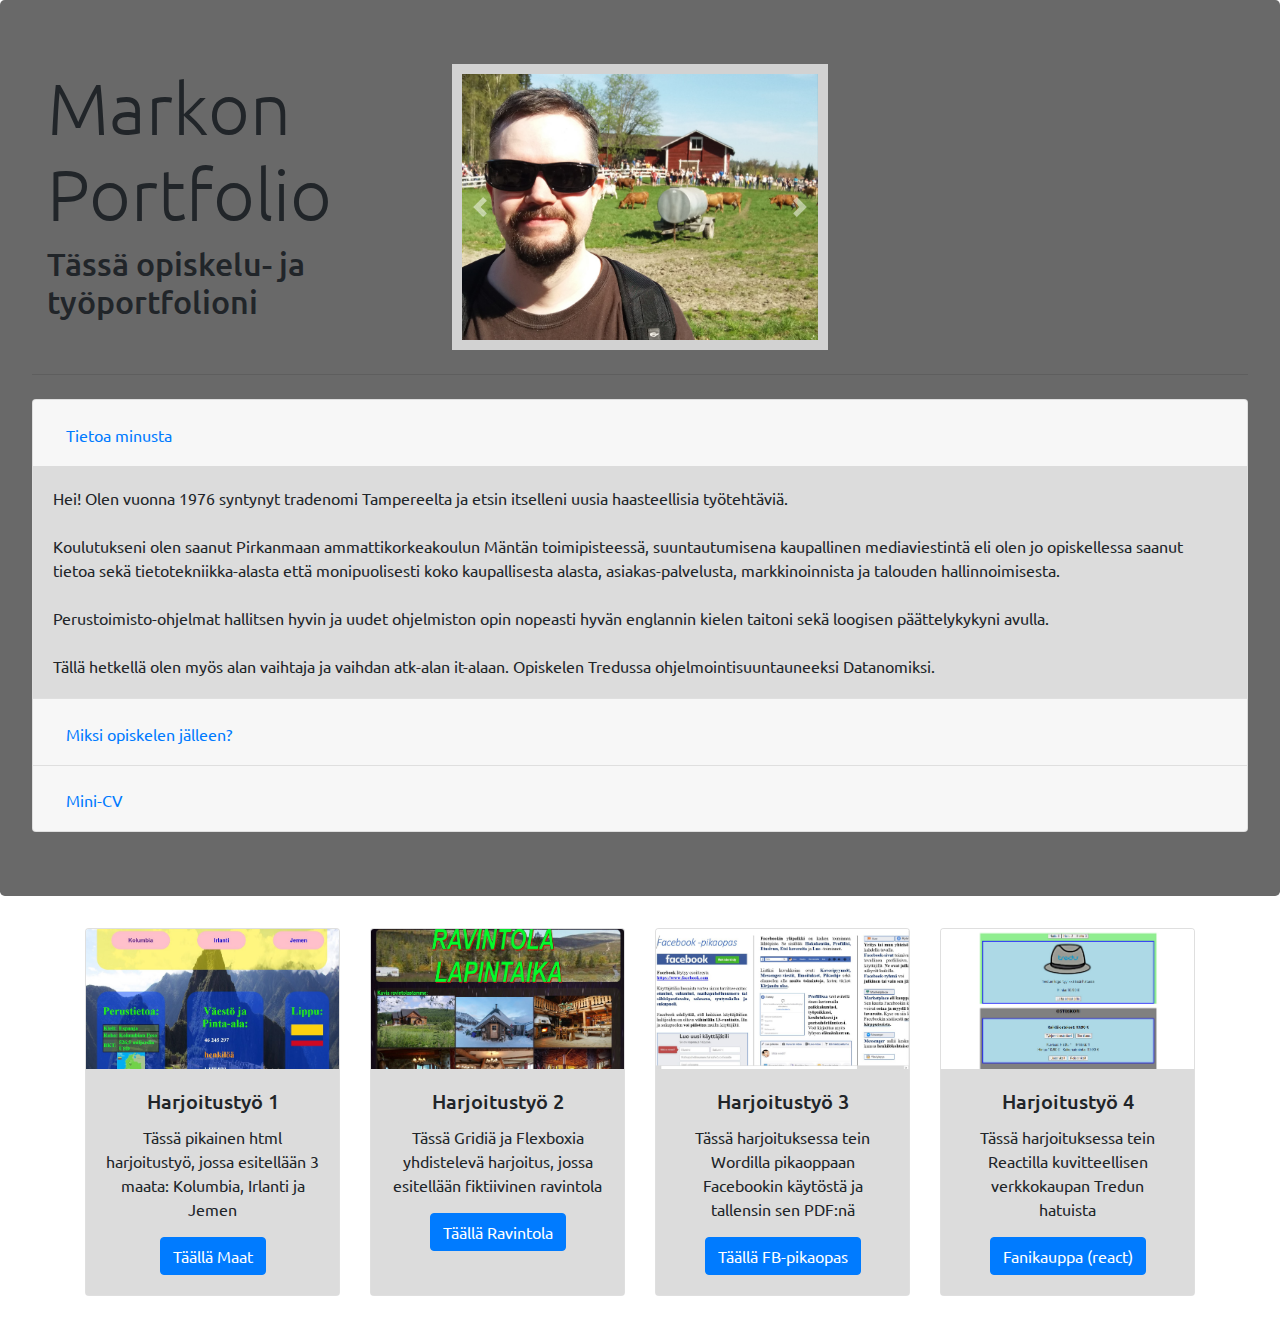
<file: index.html>
<!doctype html>
<html lang="fi">

<head>
  <!-- Required meta tags -->
  <meta charset="utf-8">
  <meta name="viewport" content="width=device-width, initial-scale=1, shrink-to-fit=no">

  <!-- Bootstrap CSS -->
  <link rel="stylesheet" href="https://stackpath.bootstrapcdn.com/bootstrap/4.3.1/css/bootstrap.min.css"
    integrity="sha384-ggOyR0iXCbMQv3Xipma34MD+dH/1fQ784/j6cY/iJTQUOhcWr7x9JvoRxT2MZw1T" crossorigin="anonymous">
  <link rel="stylesheet" href="index.css">
  <title>Markon Portfolio</title>
</head>

<body>
  <div class="jumbotron">
    <div class="row">
      <div class="col-12 col-md-4">
        <h1 class="display-3">Markon Portfolio</h1>
        <h2 class="display-5">Tässä opiskelu- ja työportfolioni</h2>
      </div>

      <div class="col-12 col-md-4">
        <div id="carouselExampleFade1" class="carousel slide carousel-fade" data-ride="carousel">
          <div class="carousel-inner">
            <div class="carousel-item active">
              <img src="img/mahlman.jpg" class="d-block w-100" alt="Marko1">
            </div>
            <div class="carousel-item">
              <img src="img/mjmuseo.jpg" class="d-block w-100" alt="Marko2">
            </div>
            <div class="carousel-item">
              <img src="img/mkaknas.jpg" class="d-block w-100" alt="Marko3">
            </div>
            <div class="carousel-item">
              <img src="img/mlaiva.JPG" class="d-block w-100" alt="Marko4">
            </div>
            <div class="carousel-item">
              <img src="img/mpuutarha.JPG" class="d-block w-100" alt="Marko5">
            </div>
            <div class="carousel-item">
              <img src="img/mtampere1.jpg" class="d-block w-100" alt="Marko6">
            </div>
            <div class="carousel-item">
              <img src="img/mtampere2.jpg" class="d-block w-100" alt="Marko7">
            </div>
          </div>

          <a class="carousel-control-prev" href="#carouselExampleFade1" role="button" data-slide="prev">
            <span class="carousel-control-prev-icon" aria-hidden="true"></span>
            <span class="sr-only">Previous</span>
          </a>
          <a class="carousel-control-next" href="#carouselExampleFade1" role="button" data-slide="next">
            <span class="carousel-control-next-icon" aria-hidden="true"></span>
            <span class="sr-only">Next</span>
          </a>
        </div>
      </div>
    </div>

    <hr class="my-4">
    <div class="accordion" id="accordionExample">
      <div class="card">
        <div class="card-header" id="headingOne">
          <h2 class="mb-0">
            <button class="btn btn-link" type="button" data-toggle="collapse" data-target="#collapseOne"
              aria-expanded="true" aria-controls="collapseOne">
              Tietoa minusta
            </button>
          </h2>
        </div>

        <div id="collapseOne" class="collapse show" aria-labelledby="headingOne" data-parent="#accordionExample">
          <div class="card-body bottom">
            Hei! Olen vuonna 1976 syntynyt tradenomi Tampereelta ja etsin itselleni uusia haasteellisia työtehtäviä.
            <br><br>Koulutukseni olen saanut Pirkanmaan ammattikorkeakoulun Mäntän toimipisteessä, suuntautumisena
            kaupallinen mediaviestintä eli olen jo opiskellessa saanut tietoa sekä tietotekniikka-alasta että
            monipuolisesti koko kaupallisesta alasta, asiakas-palvelusta, markkinoinnista ja talouden hallinnoimisesta.
            <br><br>Perustoimisto-ohjelmat hallitsen hyvin ja uudet ohjelmiston opin nopeasti hyvän englannin kielen
            taitoni sekä loogisen päättelykykyni avulla.
            <br><br>Tällä hetkellä olen myös alan vaihtaja ja vaihdan atk-alan it-alaan. Opiskelen Tredussa
            ohjelmointisuuntauneeksi Datanomiksi.
          </div>
        </div>
      </div>
      <div class="card">
        <div class="card-header" id="headingTwo">
          <h2 class="mb-0">
            <button class="btn btn-link collapsed" type="button" data-toggle="collapse" data-target="#collapseTwo"
              aria-expanded="false" aria-controls="collapseTwo">
              Miksi opiskelen jälleen?
            </button>
          </h2>
        </div>
        <div id="collapseTwo" class="collapse" aria-labelledby="headingTwo" data-parent="#accordionExample">
          <div class="card-body bottom">
            Olen aina ollut "tietokonenörtti" ja koen että tämä koulutus on omiaan minulle.
            Olen uudessa elämäntilanteessa ja ikää on alkanut kertymään, joten nyt viimeistään olisi työuraan päästävä
            kiinni.
            <br><br>Koulutuksessa on vahva työllistävien yritysten tuki taustalla ja Tampere on kehittyvänä kaupunkina
            täynnä mahdollisuuksia.
            <br><br>Kiinnostusta löytyy yleisesti media- ja pelialalle mutta ohjelmointi on hyvä taito työkalupakissa.
            <br><br>Koen sopivaksi tarkkuutta ja luotettavuutta vaativan työn joka tehdään joko ryhmässä tai
            itsenäisesti.
          </div>
        </div>
      </div>
      <div class="card">
        <div class="card-header" id="headingThree">
          <h2 class="mb-0">
            <button class="btn btn-link collapsed" type="button" data-toggle="collapse" data-target="#collapseThree"
              aria-expanded="false" aria-controls="collapseThree">
              Mini-CV
            </button>
          </h2>
        </div>
        <div id="collapseThree" class="collapse" aria-labelledby="headingThree" data-parent="#accordionExample">
          <div class="card-body bottom">
            <ul>
              <li>Pirkamaan Ammattikorkeakoulu, Mäntän toimipiste 01.09.1997 – 27.04.2001 Tradenomi, suuntautuminen
                kaupallinen mediaviestintä</li>
              <li>Orimattilan Lukio 01.08.1992 – 03.06.1995 Ylioppilas </li>
              <li>Grid Solutions Oy Tampere, Videoeditoija 25.01.2019 – 15.02.2019</li>
              <li>Pohjola Vakuutus Oy Tampere, Postitus/Taustatyöt 13.07.2009 – 31.07.2013</li>
              <li>Matkahuolto Tampere, Terminaalityöntekijä/harjoittelija 26.11.2008 – 19.12.2008</li>
              <li>Tampereen kaupunki, Kirjastoapulainen 18.06.2007 – 17.06.2008</li>
            </ul>

          </div>
        </div>
      </div>
    </div>
  </div>


  <div class="container">
    <div class="row text-center">
      <div class="card-deck">
        <div class="card" style="width: 18rem;">
          <img src="img/maatharj.jpg" class="card-img-top" alt="maaharjoitus">
          <div class="card-body bottom">
            <h5 class="card-title">Harjoitustyö 1</h5>
            <p class="card-text">Tässä pikainen html harjoitustyö, jossa esitellään 3 maata: Kolumbia, Irlanti ja Jemen
            </p>
            <a href="maat/kolumbia.html" class="btn btn-primary" target="_blank">Täällä Maat</a>
          </div>
        </div>
        <div class="card" style="width: 18rem;">
          <img src="img/ravinharj.JPG" class="card-img-top" alt="ravintolaharjoitus">
          <div class="card-body bottom">
            <h5 class="card-title">Harjoitustyö 2</h5>
            <p class="card-text">Tässä Gridiä ja Flexboxia yhdistelevä harjoitus, jossa esitellään fiktiivinen ravintola
            </p>
            <a href="ravintola/index.html" class="btn btn-primary" target="_blank">Täällä Ravintola</a>
          </div>
        </div>
        <div class="card" style="width: 18rem;">
          <img src="img/fbpoharj.JPG" class="card-img-top" alt="fbpikaopasharjoitus">
          <div class="card-body bottom">
            <h5 class="card-title">Harjoitustyö 3</h5>
            <p class="card-text">Tässä harjoituksessa tein Wordilla pikaoppaan Facebookin käytöstä ja tallensin sen
              PDF:nä</p>
            <a href="pdf/Facebook_pikaopas.pdf" class="btn btn-primary" target="_blank">Täällä FB-pikaopas</a>
          </div>
        </div>
        <div class="card" style="width: 18rem;">
          <img src="img/reactharj.JPG" class="card-img-top" alt="reactharjoitus">
          <div class="card-body bottom">
            <h5 class="card-title">Harjoitustyö 4</h5>
            <p class="card-text">Tässä harjoituksessa tein Reactilla kuvitteellisen verkkokaupan Tredun hatuista</p>
            <a href="/fanikauppa/index.html" class="btn btn-primary" target="_blank">Fanikauppa (react)</a>
          </div>
        </div>
      </div>
    </div>
  </div>
  <br><br>

  <!-- Optional JavaScript -->
  <!-- jQuery first, then Popper.js, then Bootstrap JS -->
  <script src="https://code.jquery.com/jquery-3.3.1.slim.min.js"
    integrity="sha384-q8i/X+965DzO0rT7abK41JStQIAqVgRVzpbzo5smXKp4YfRvH+8abtTE1Pi6jizo"
    crossorigin="anonymous"></script>
  <script src="https://cdnjs.cloudflare.com/ajax/libs/popper.js/1.14.7/umd/popper.min.js"
    integrity="sha384-UO2eT0CpHqdSJQ6hJty5KVphtPhzWj9WO1clHTMGa3JDZwrnQq4sF86dIHNDz0W1"
    crossorigin="anonymous"></script>
  <script src="https://stackpath.bootstrapcdn.com/bootstrap/4.3.1/js/bootstrap.min.js"
    integrity="sha384-JjSmVgyd0p3pXB1rRibZUAYoIIy6OrQ6VrjIEaFf/nJGzIxFDsf4x0xIM+B07jRM"
    crossorigin="anonymous"></script>
</body>

</html>
</file>
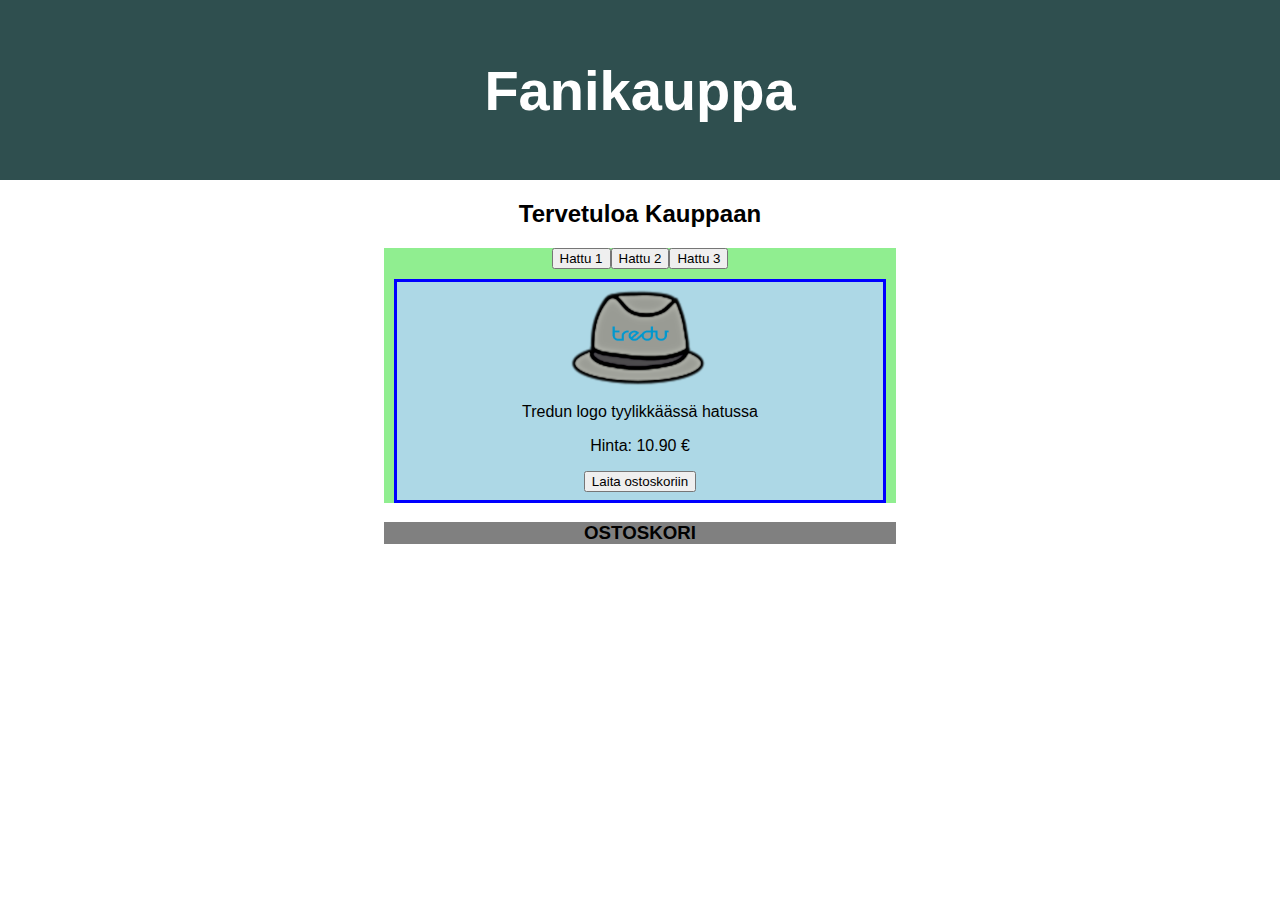
<file: fanikauppa/index.html>
<!doctype html><html lang="en"><head><meta charset="utf-8"/><link rel="icon" href="/fanikauppa/favicon.ico"/><meta name="viewport" content="width=device-width,initial-scale=1"/><meta name="theme-color" content="#000000"/><meta name="description" content="Web site created using create-react-app"/><link rel="apple-touch-icon" href="/fanikauppa/logo192.png"/><link rel="manifest" href="/fanikauppa/manifest.json"/><title>React App</title><link href="/fanikauppa/static/css/main.4eadea69.chunk.css" rel="stylesheet"></head><body><noscript>You need to enable JavaScript to run this app.</noscript><div id="root"></div><script>!function(e){function r(r){for(var n,a,p=r[0],f=r[1],i=r[2],c=0,s=[];c<p.length;c++)a=p[c],Object.prototype.hasOwnProperty.call(o,a)&&o[a]&&s.push(o[a][0]),o[a]=0;for(n in f)Object.prototype.hasOwnProperty.call(f,n)&&(e[n]=f[n]);for(l&&l(r);s.length;)s.shift()();return u.push.apply(u,i||[]),t()}function t(){for(var e,r=0;r<u.length;r++){for(var t=u[r],n=!0,p=1;p<t.length;p++){var f=t[p];0!==o[f]&&(n=!1)}n&&(u.splice(r--,1),e=a(a.s=t[0]))}return e}var n={},o={1:0},u=[];function a(r){if(n[r])return n[r].exports;var t=n[r]={i:r,l:!1,exports:{}};return e[r].call(t.exports,t,t.exports,a),t.l=!0,t.exports}a.m=e,a.c=n,a.d=function(e,r,t){a.o(e,r)||Object.defineProperty(e,r,{enumerable:!0,get:t})},a.r=function(e){"undefined"!=typeof Symbol&&Symbol.toStringTag&&Object.defineProperty(e,Symbol.toStringTag,{value:"Module"}),Object.defineProperty(e,"__esModule",{value:!0})},a.t=function(e,r){if(1&r&&(e=a(e)),8&r)return e;if(4&r&&"object"==typeof e&&e&&e.__esModule)return e;var t=Object.create(null);if(a.r(t),Object.defineProperty(t,"default",{enumerable:!0,value:e}),2&r&&"string"!=typeof e)for(var n in e)a.d(t,n,function(r){return e[r]}.bind(null,n));return t},a.n=function(e){var r=e&&e.__esModule?function(){return e.default}:function(){return e};return a.d(r,"a",r),r},a.o=function(e,r){return Object.prototype.hasOwnProperty.call(e,r)},a.p="/fanikauppa/";var p=this.webpackJsonpfanikauppa=this.webpackJsonpfanikauppa||[],f=p.push.bind(p);p.push=r,p=p.slice();for(var i=0;i<p.length;i++)r(p[i]);var l=f;t()}([])</script><script src="/fanikauppa/static/js/2.fd2d9eab.chunk.js"></script><script src="/fanikauppa/static/js/main.44001158.chunk.js"></script></body></html>
</file>
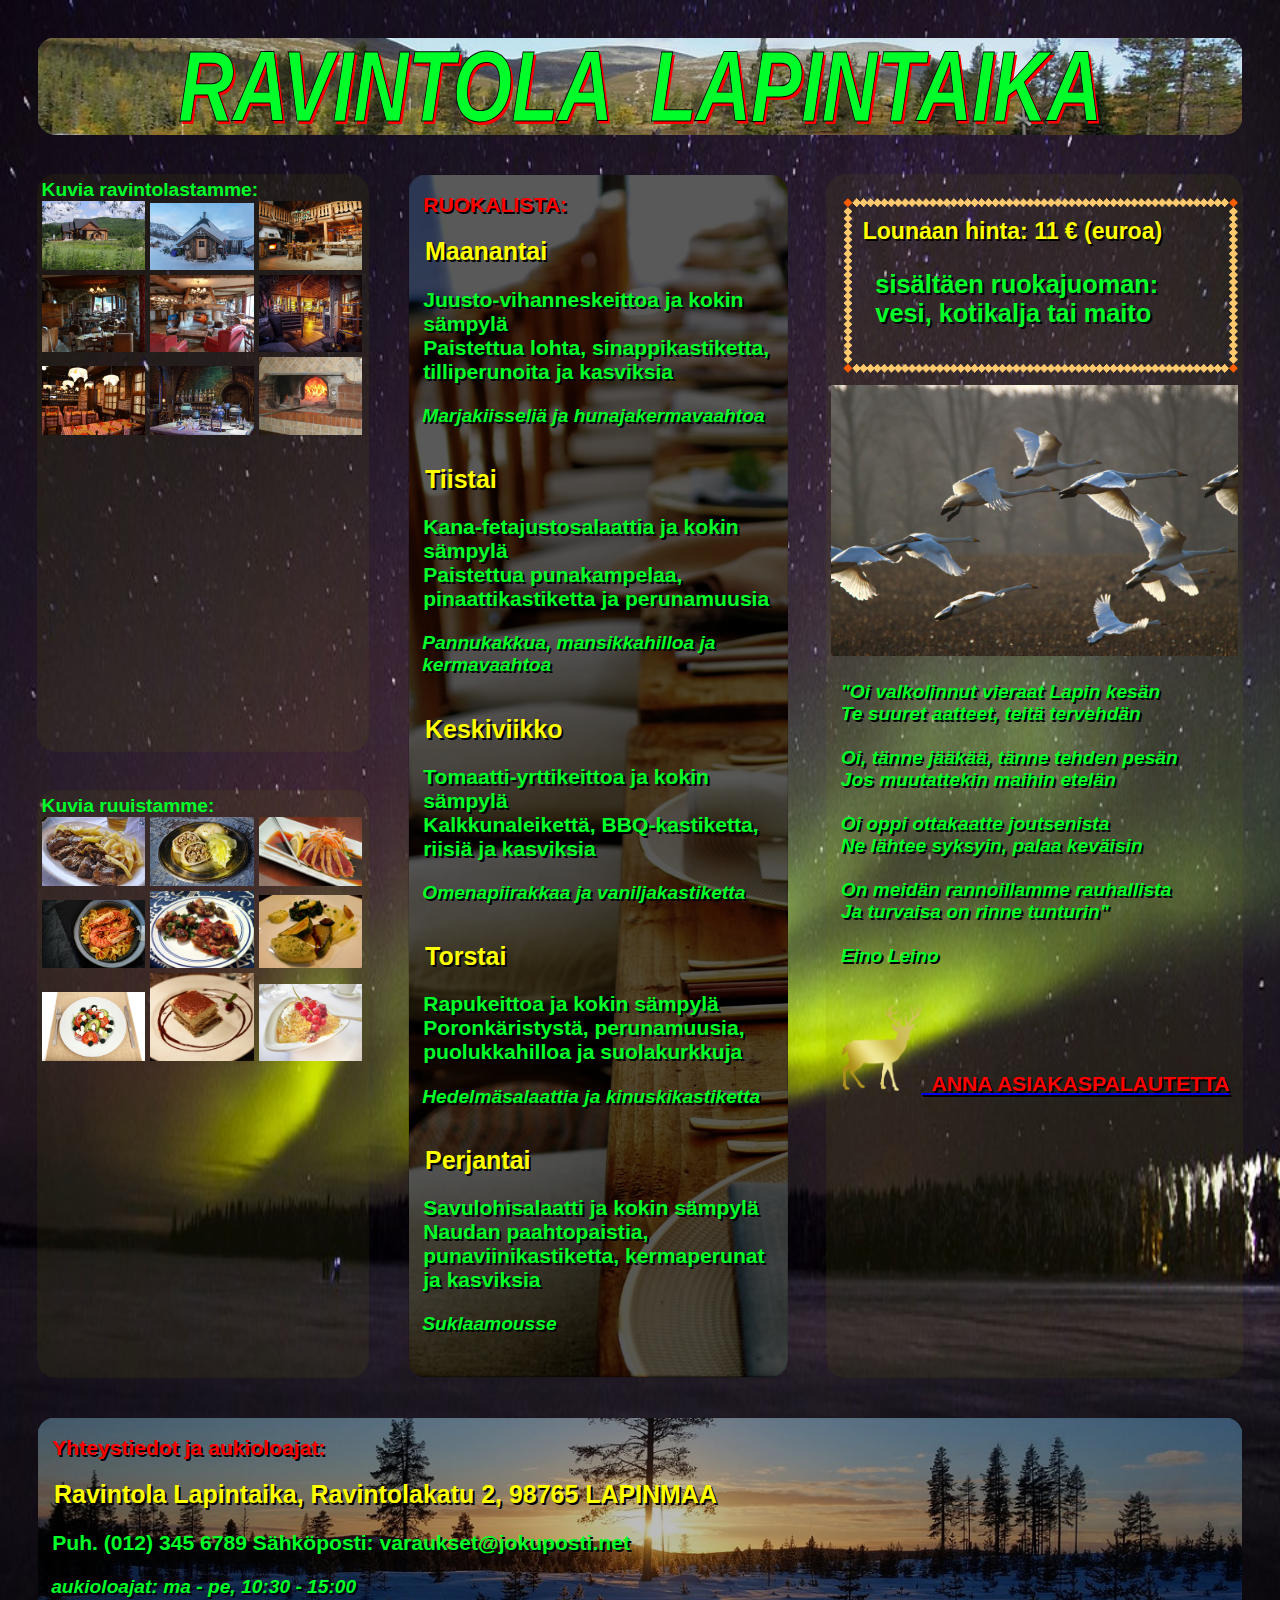
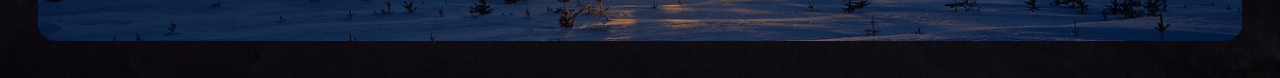
<file: ravintola/index.html>
<!DOCTYPE html>
<html>
<head>
    <title>Ravintola LAPINTAIKA</title>
    <meta charset="UTF-8">
    <link rel="stylesheet" href="ravintola.css">
    <!--alla @median alustus-->
    <meta name="viewport" content="width=device-width, initial-scale=1, maximum-scale=1">
</head>
<body>
    <header id="header">
        <div class="wordart italic-outline"><span class="text">RAVINTOLA&ensp;LAPINTAIKA</span></div>
    </header>
    <nav>
        Kuvia ravintolastamme:<br>
        <a href="img/ravintola09.jpg"><img src="img/ravintola09.jpg" alt="Ravintolan kuva 9" width="32%"/></a>
        <a href="img/ravintola08.jpg"><img src="img/ravintola08.jpg" alt="Ravintolan kuva 8" width="32%"/></a>
        <a href="img/ravintola04.jpg!d"><img src="img/ravintola04.jpg!d" alt="Ravintolan kuva 4" width="32%"/></a>
        <a href="img/ravintola01.jpg!d"><img src="img/ravintola01.jpg!d" alt="Ravintolan kuva 1" width="32%"/></a>
        <a href="img/ravintola02.jpg!d"><img src="img/ravintola02.jpg!d" alt="Ravintolan kuva 2" width="32%"/></a>
        <a href="img/ravintola03.jpg!d"><img src="img/ravintola03.jpg!d" alt="Ravintolan kuva 3" width="32%"/></a>
        <a href="img/ravintola05.jpg"><img src="img/ravintola05.jpg" alt="Ravintolan kuva 5" width="32%"/></a>
        <a href="img/ravintola06.jpg"><img src="img/ravintola06.jpg" alt="Ravintolan kuva 6" width="32%"/></a>
        <a href="img/ravintola07.jpg"><img src="img/ravintola07.jpg" alt="Ravintolan kuva 7" width="32%"/></a>
    </nav>
    <section>
        Kuvia ruuistamme:<br>
        <a href="img/ruoka01.jpg"><img src="img/ruoka01.jpg" alt="Ruuan kuva 1" width="32%"/></a>
        <a href="img/ruoka02.jpg"><img src="img/ruoka02.jpg" alt="Ruuan kuva 2" width="32%"/></a>
        <a href="img/ruoka03.jpg"><img src="img/ruoka03.jpg" alt="Ruuan kuva 3" width="32%"/></a>
        <a href="img/ruoka04.jpg"><img src="img/ruoka04.jpg" alt="Ruuan kuva 4" width="32%"/></a>
        <a href="img/ruoka05.jpg"><img src="img/ruoka05.jpg" alt="Ruuan kuva 5" width="32%"/></a>
        <a href="img/ruoka06.jpg"><img src="img/ruoka06.jpg" alt="Ruuan kuva 6" width="32%"/></a>
        <a href="img/ruoka07.jpg"><img src="img/ruoka07.jpg" alt="Ruuan kuva 7" width="32%"/></a>
        <a href="img/ruoka08.jpg"><img src="img/ruoka08.jpg" alt="Ruuan kuva 8" width="32%"/></a>
        <a href="img/ruoka09.jpg"><img src="img/ruoka09.jpg" alt="Ruuan kuva 9" width="32%"/></a>
</section>
<article>
    <h1 class="item1">RUOKALISTA:</h1>
        <h2 class="item2">Maanantai</h2>
        <p class="item3">Juusto-vihanneskeittoa ja kokin sämpylä <br>Paistettua lohta, sinappikastiketta, tilliperunoita ja kasviksia</p>
        <p class="item4">Marjakiisseliä ja hunajakermavaahtoa</p>
        <h2 class="item2">Tiistai</h2>
        <p class="item3">Kana-fetajustosalaattia ja kokin sämpylä <br>Paistettua punakampelaa, pinaattikastiketta ja perunamuusia</p>
        <p class="item4">Pannukakkua, mansikkahilloa ja kermavaahtoa</p>
        <h2 class="item2">Keskiviikko</h2>
        <p class="item3">Tomaatti-yrttikeittoa ja kokin sämpylä <br>Kalkkunaleikettä, BBQ-kastiketta, riisiä ja kasviksia</p>
        <p class="item4">Omenapiirakkaa ja vaniljakastiketta</p>
        <h2 class="item2">Torstai</h2>
        <p class="item3">Rapukeittoa ja kokin sämpylä <br>Poronkäristystä, perunamuusia, puolukkahilloa ja suolakurkkuja</p>
        <p class="item4">Hedelmäsalaattia ja kinuskikastiketta</p>
        <h2 class="item2">Perjantai</h2>
        <p class="item3">Savulohisalaatti ja kokin sämpylä <br>Naudan paahtopaistia, punaviinikastiketta, kermaperunat ja kasviksia</p>
        <p class="item4">Suklaamousse</p>                   
</article>
    <aside>
            <h2 class="item5">Lounaan hinta: 11 € (euroa) <p class="item3">sisältäen ruokajuoman: vesi, kotikalja tai maito</p></h2>        
            <a href="img/joutsenet.jpg!d"><img src="img/joutsenet.jpg!d" alt="Joutsenet" width="100%"/></a>
            <p class="item4">"Oi valkolinnut vieraat Lapin kesän<br>Te suuret aatteet, teitä tervehdän
            <br><br>Oi, tänne jääkää, tänne tehden pesän<br>Jos muutattekin maihin etelän
            <br><br>Oi oppi ottakaatte joutsenista<br>Ne lähtee syksyin, palaa keväisin
            <br><br>On meidän rannoillamme rauhallista<br>Ja turvaisa on rinne tunturin"
            <br><br>Eino Leino       
            </p>
            <a href="palaute.html"><h1 class="item1"><img src="img/mail.png" alt="GoldPoro" width="20%"/>&ensp;ANNA ASIAKASPALAUTETTA</h1></a>
    </aside>
    <footer>
            <h1 class="item1">Yhteystiedot ja aukioloajat:</h1>
            <h2 class="item2">Ravintola Lapintaika, Ravintolakatu 2, 98765 LAPINMAA</h2> 
            <p class="item3">Puh. (012) 345 6789 Sähköposti: varaukset@jokuposti.net</p>
            <p class="item4">aukioloajat: ma - pe, 10:30 - 15:00</p>
    </footer>
    </body>
    </html>
</file>
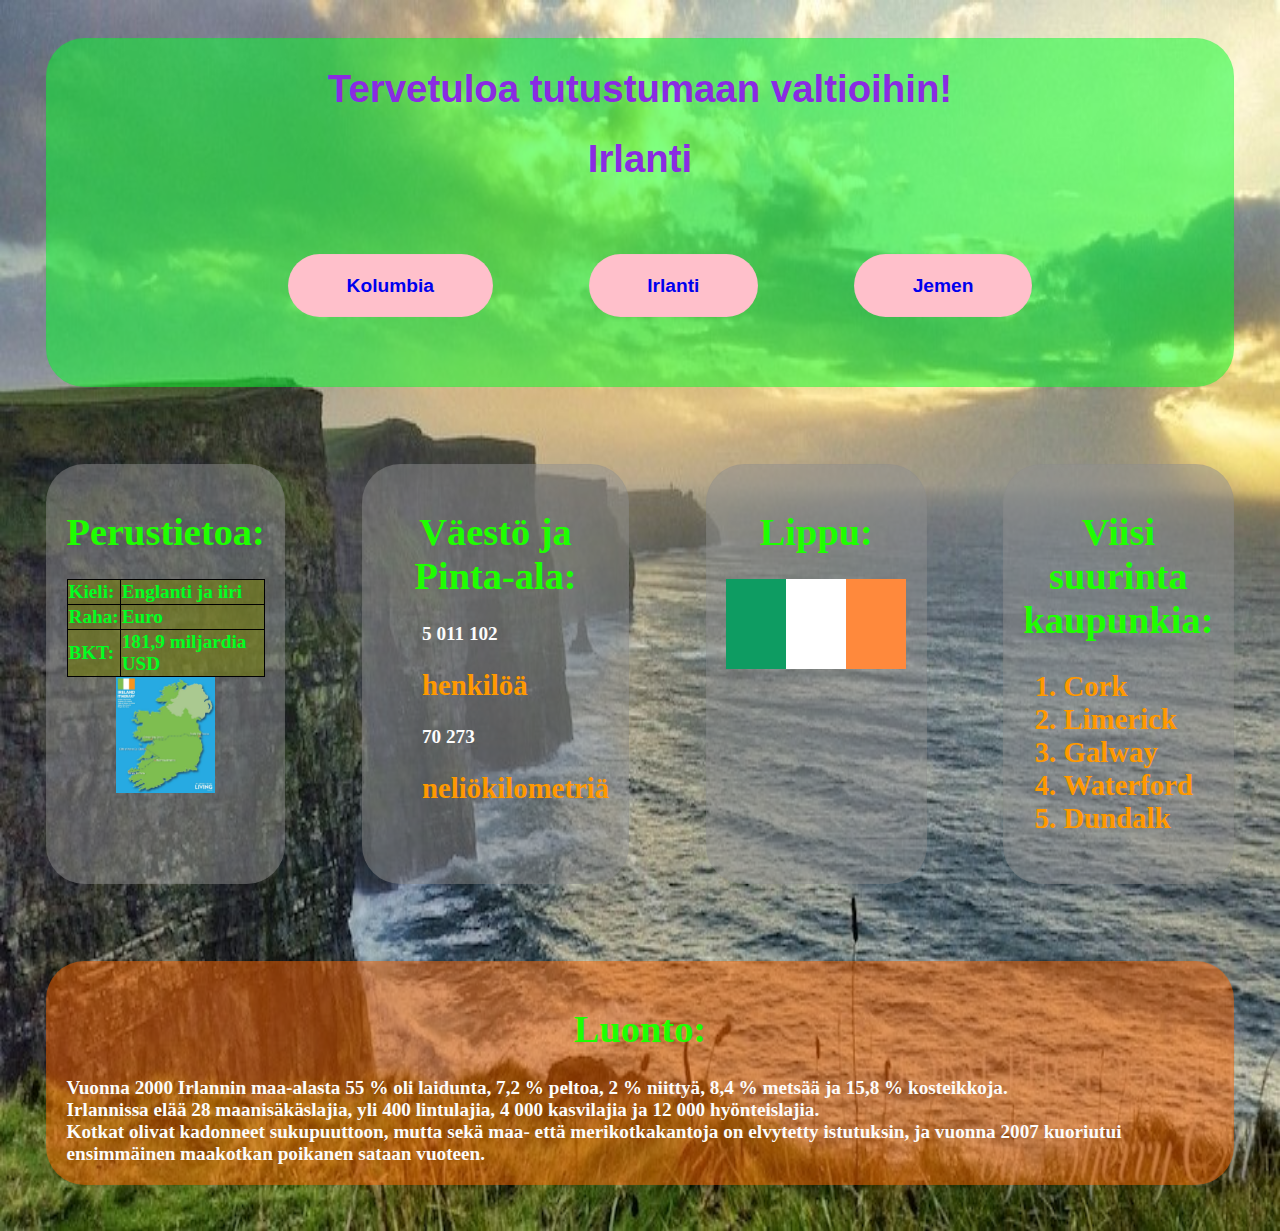
<file: maat/irlanti.html>
<!DOCTYPE html>
<html lang="fi">
    <head>
        <meta charset="UTF-8">
        <title>Valtiot</title>
        <link rel="stylesheet" href="irlanti.css">
    </head>
    <body>

        <div id="header">
        <h1 class="header">Tervetuloa tutustumaan valtioihin!</h1>
        <h1 class="header">Irlanti</h1>
            <ul class="navbar">
                <li ><a class="navbutton" href="kolumbia.html">Kolumbia</a></li>
                <li ><a class="navbutton" href="irlanti.html">Irlanti</a></li>
                <li ><a class="navbutton" href="jemen.html">Jemen</a></li>
            </ul>
        </div>
        <div id="main">
                <div id="info">
                <h1>Perustietoa:</h1>
                <table>
                    <tr>
                        <td>Kieli:</td>
                        <td>Englanti ja iiri</td>
                    </tr>
                    <tr>
                        <td>Raha:</td>
                        <td>Euro</td>
                        </tr>
                    <tr>
                        <td>BKT:</td>
                        <td>181,9 miljardia USD</td>
                    </tr>
                </table>
                <a href="https://cdn.internationalliving.com/wp-content/uploads/2019/07/Ireland-Itinerary-map.jpg"><img src="img/ireland-kartta.jpg" alt="Irlannin kartta" class="center"/></a>
                </div>
        <div id="populationarea">
                <h1>Väestö ja Pinta-ala:</h1>     
                <ul class="poparea">
                        <li>5 011 102</li>
                        <h2>henkilöä</h2>
                        <li>70 273</li>
                        <h2>neliökilometriä</h2>
                 </ul>
        </div>
        <div id="flag">
        <h1>Lippu:</h1>
            <img src="img/1920px-Flag_of_Ireland.svg.png" alt="Irlannin lippu" width="100%"/>
        </div>
        <div id="cities">
                <h1>Viisi suurinta kaupunkia:</h1>
                <h2>
                <ol>
                    <li>Cork</li>
                    <li>Limerick</li>
                    <li>Galway</li>
                    <li>Waterford</li>
                    <li>Dundalk</li>
                </ol>
                </h2>        
        </div>
    </div>
    <div id="main">
        <div id="nature">
        <h1>Luonto:</h1>
        Vuonna 2000 Irlannin maa-alasta 55 % oli laidunta, 7,2 % peltoa, 2 % niittyä, 8,4 % metsää ja 15,8 % kosteikkoja. 
        <br>Irlannissa elää 28 maanisäkäslajia, yli 400 lintulajia, 4 000 kasvilajia ja 12 000 hyönteislajia. 
        <br>Kotkat olivat kadonneet sukupuuttoon, mutta sekä maa- että merikotkakantoja on elvytetty istutuksin, ja vuonna 2007 kuoriutui ensimmäinen maakotkan poikanen sataan vuoteen.
        </div>        
    </div>           
    </body>
</html>
</file>
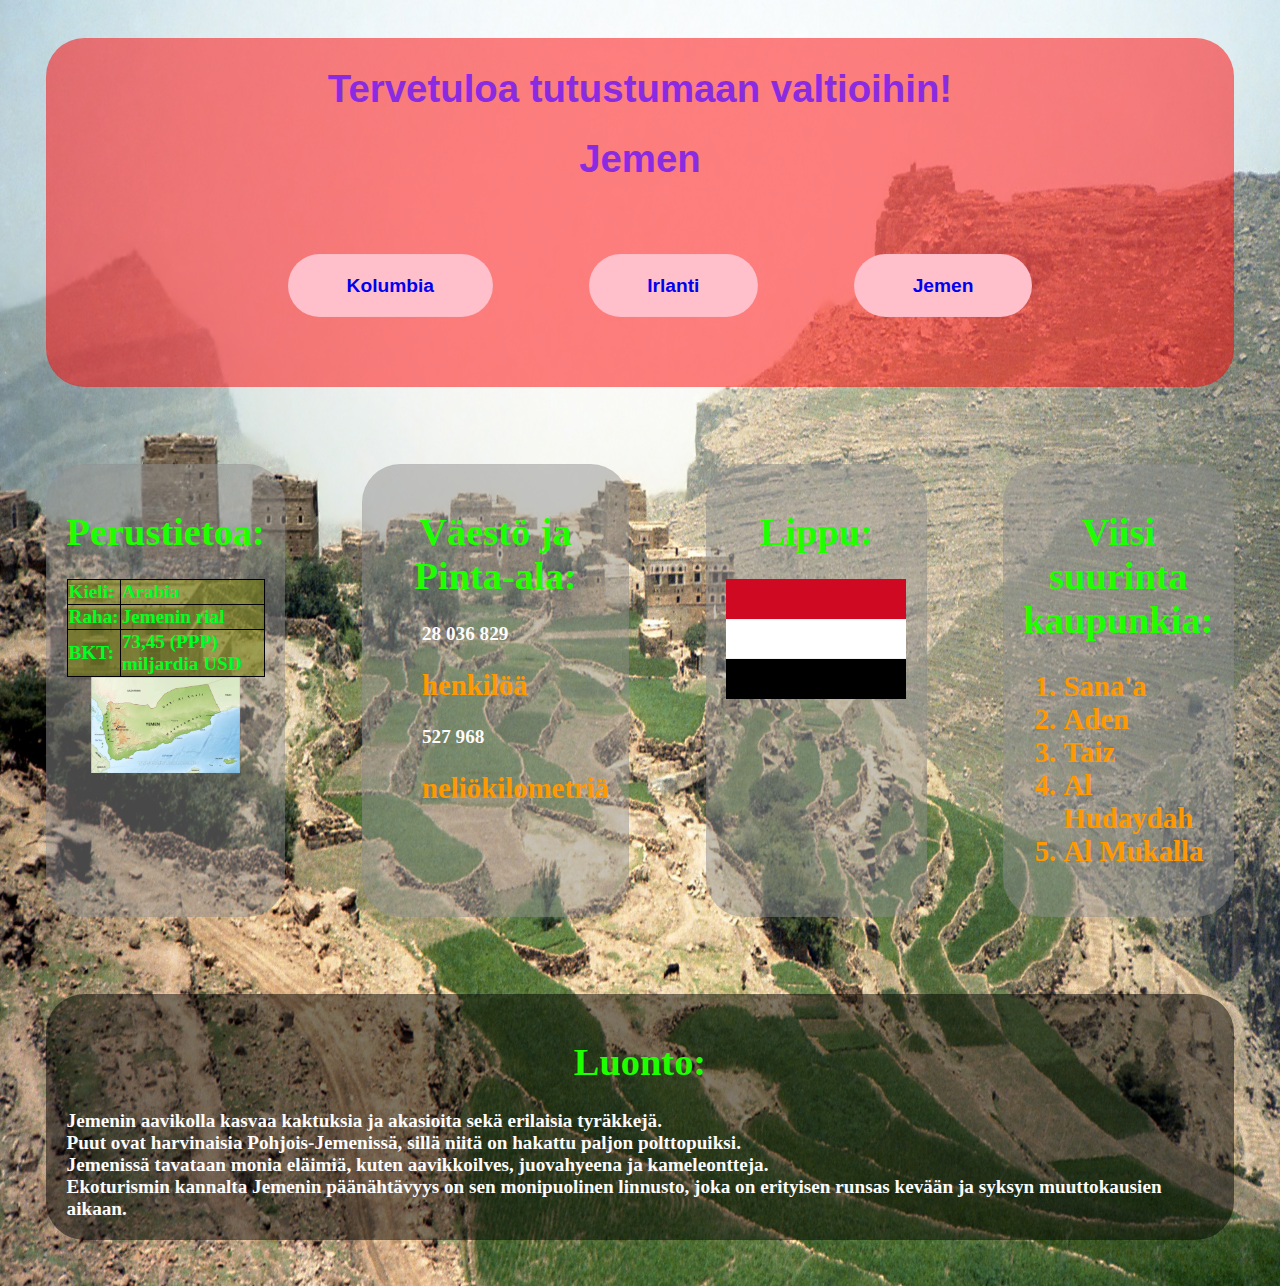
<file: maat/jemen.html>
<!DOCTYPE html>
<html lang="fi">
    <head>
        <meta charset="UTF-8">
        <title>Valtiot</title>
        <link rel="stylesheet" href="jemen.css">
    </head>
    <body>

        <div id="header">
        <h1 class="header">Tervetuloa tutustumaan valtioihin!</h1>
        <h1 class="header">Jemen</h1>
            <ul class="navbar">
                <li ><a class="navbutton" href="kolumbia.html">Kolumbia</a></li>
                <li ><a class="navbutton" href="irlanti.html">Irlanti</a></li>
                <li ><a class="navbutton" href="jemen.html">Jemen</a></li>
            </ul>
        </div>
        <div id="main">
                <div id="info">
                <h1>Perustietoa:</h1>
                <table>
                    <tr>
                        <td>Kieli:</td>
                        <td>Arabia</td>
                    </tr>
                    <tr>
                        <td>Raha:</td>
                        <td>Jemenin rial</td>
                        </tr>
                    <tr>
                        <td>BKT:</td>
                        <td>73,45 (PPP) miljardia USD</td>
                    </tr>
                </table>
                <a href="https://www.freeworldmaps.net/asia/yemen/yemen-map-physical.jpg"><img src="img/yemen-kartta.jpg" alt="Jemenin kartta" class="center"/></a>
                </div>
        <div id="populationarea">
                <h1>Väestö ja Pinta-ala:</h1>     
                <ul class="poparea">
                        <li>28 036 829</li>
                        <h2>henkilöä</h2>
                        <li>527 968</li>
                        <h2>neliökilometriä</h2>
                 </ul>
        </div>
        <div id="flag">
        <h1>Lippu:</h1>
            <img src="img/1280px-Flag_of_Yemen.svg.png" alt="Jemenin lippu" width="100%"/>
        </div>
        <div id="cities">
                <h1>Viisi suurinta kaupunkia:</h1>
                <h2>
                <ol>
                    <li>Sana'a</li>
                    <li>Aden</li>
                    <li>Taiz</li>
                    <li>Al Hudaydah</li>
                    <li>Al Mukalla</li>
                </ol>
                </h2>        
        </div>
    </div>
    <div id="main">
        <div id="nature">
        <h1>Luonto:</h1>
        Jemenin aavikolla kasvaa kaktuksia ja akasioita sekä erilaisia tyräkkejä. 
        <br>Puut ovat harvinaisia Pohjois-Jemenissä, sillä niitä on hakattu paljon polttopuiksi. 
        <br>Jemenissä tavataan monia eläimiä, kuten aavikkoilves, juovahyeena ja kameleontteja. 
        <br>Ekoturismin kannalta Jemenin päänähtävyys on sen monipuolinen linnusto, joka on erityisen runsas kevään ja syksyn muuttokausien aikaan.
        </div>
    </div>        
    </body>
</html>
</file>
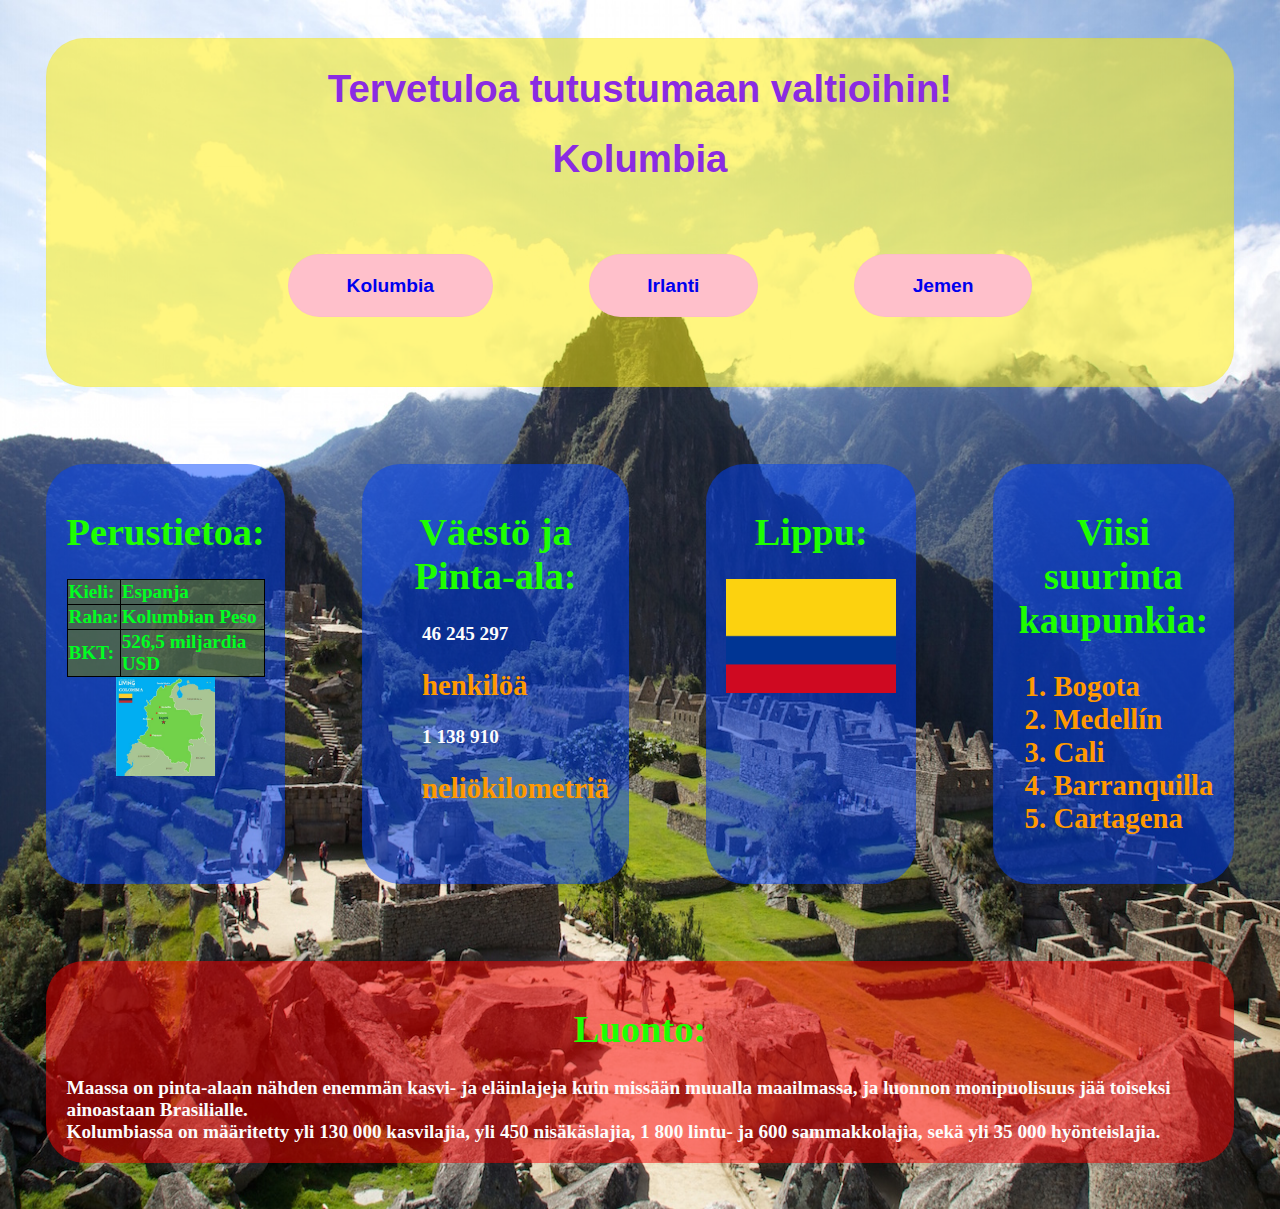
<file: maat/kolumbia.html>
<!DOCTYPE html>
<html lang="fi">
    <head>
        <meta charset="UTF-8">
        <title>Valtiot</title>
        <link rel="stylesheet" href="kolumbia.css">
    </head>
    <body>

        <div id="header">
        <h1 class="header">Tervetuloa tutustumaan valtioihin!</h1>
        <h1 class="header">Kolumbia</h1>
            <ul class="navbar">
                <li ><a class="navbutton" href="kolumbia.html">Kolumbia</a></li>
                <li ><a class="navbutton" href="irlanti.html">Irlanti</a></li>
                <li ><a class="navbutton" href="jemen.html">Jemen</a></li>
            </ul>
        </div>
        <div id="main">
                <div id="info">
                <h1>Perustietoa:</h1>
                <table>
                    <tr>
                        <td>Kieli:</td>
                        <td>Espanja</td>
                    </tr>
                    <tr>
                        <td>Raha:</td>
                        <td>Kolumbian Peso</td>
                        </tr>
                    <tr>
                        <td>BKT:</td>
                        <td>526,5 miljardia USD</td>
                    </tr>
                </table>
                <a href="https://cdn.internationalliving.com/wp-content/uploads/2018/08/Map-of-Colombia.jpg"><img src="img/colombia-kartta.jpg" alt="Kolumbian kartta" class="center"/></a>
                </div>
        <div id="populationarea">
                <h1>Väestö ja Pinta-ala:</h1>     
                <ul class="poparea">
                        <li>46 245 297</li>
                        <h2>henkilöä</h2>
                        <li>1 138 910</li>
                        <h2>neliökilometriä</h2>
                 </ul>
        </div>
        <div id="flag">
        <h1>Lippu:</h1>
            <img src="img/250px-Flag_of_Colombia.svg.png" alt="Kolumbian lippu" width="100%"/>
        </div>
        <div id="cities">
                <h1>Viisi suurinta kaupunkia:</h1>
                <h2>
                <ol>
                    <li>Bogota</li>
                    <li>Medellín</li>
                    <li>Cali</li>
                    <li>Barranquilla</li>
                    <li>Cartagena</li>
                </ol>
                </h2>        
        </div>
    </div>
    <div id="main">
        <div id="nature">
        <h1>Luonto:</h1>
                Maassa on pinta-alaan nähden enemmän kasvi- ja eläinlajeja kuin missään muualla maailmassa, ja luonnon monipuolisuus jää toiseksi ainoastaan Brasilialle. 
                <br>Kolumbiassa on määritetty yli 130 000 kasvilajia, yli 450 nisäkäslajia, 1 800 lintu- ja 600 sammakkolajia, sekä yli 35 000 hyönteislajia.
        </div>
    </div>       
    </body>
</html>
</file>
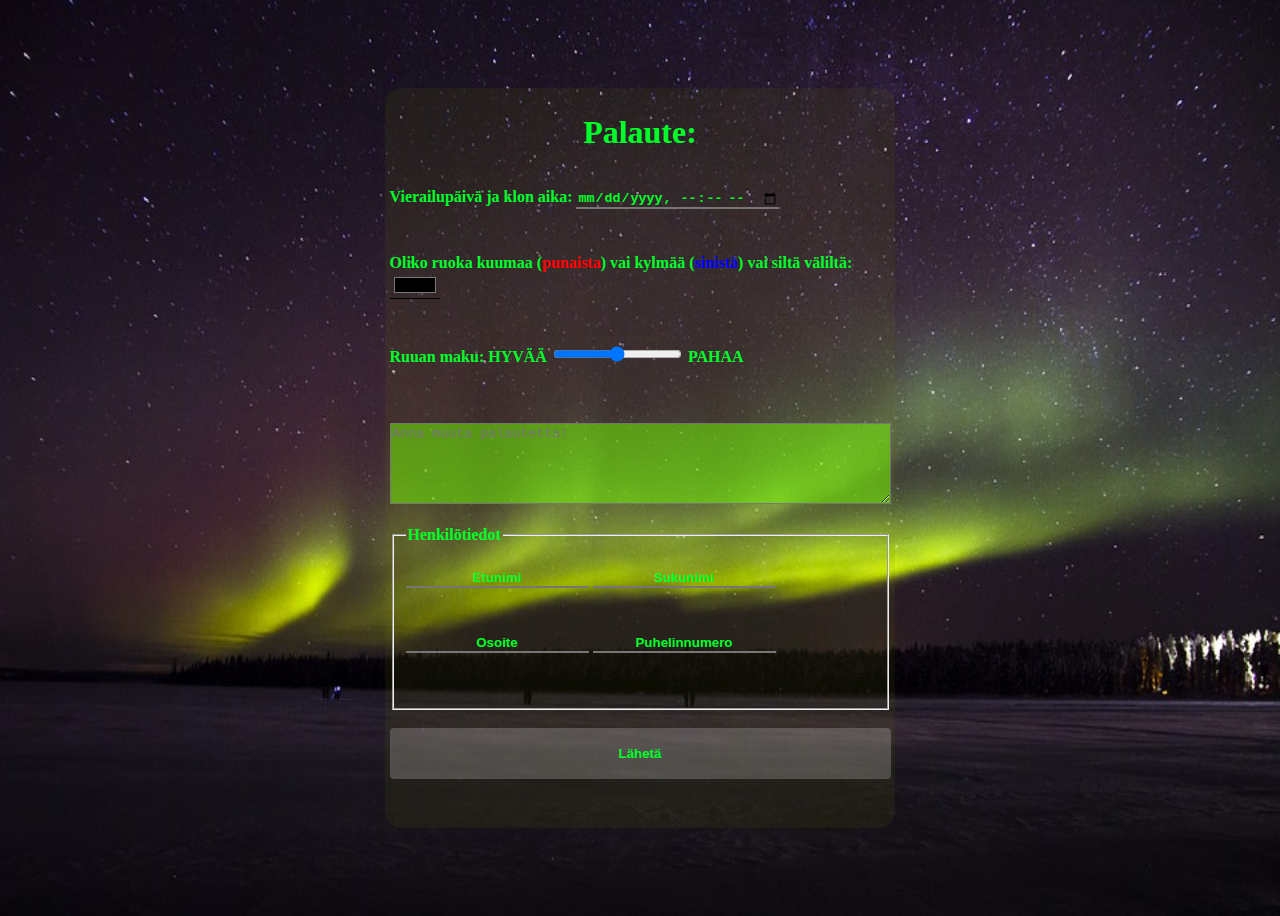
<file: ravintola/palaute.html>
<!DOCTYPE html>
<html>
<head>
    <title>Ravintola LAPINTAIKA palaute</title>
    <meta charset="UTF-8">
    <link rel="stylesheet" href="lomake.css">
    <!--alla @median alustus-->
    <meta name="viewport" content="width=device-width, initial-scale=1, maximum-scale=1">
</head>
<body id="body">
        <div class="formContainer">
          <h1>Palaute:</h1>
          <form onSubmit=formSubmit(event)>
                <p>Vierailupäivä ja klon aika: <input type="datetime-local" name="pvmklo">
                <br>Oliko ruoka kuumaa (<span style="color:red;">punaista</span>) vai kylmää (<span style="color:blue;">sinistä</span>) vai siltä väliltä: <br><input type="color" name="vari">
                <br>Ruuan maku: HYVÄÄ <input type="range" name="range"> PAHAA</p>
                <textarea name="tekstikentta" id="tekstikentta" rows="5" cols="60" placeholder="Anna muuta palautetta!" style="color:white; background-color:rgba(115, 255, 0, 0.5);"></textarea><br><br>
                <fieldset>
                        <legend>Henkilötiedot</legend>
                        <br><input type="text" id="firstname" name="firstname" placeholder="Etunimi" onfocus="this.placeholder=''" onblur="this.placeholder='Etunimi'">
                        <input type="text" id="lastname" name="lastname" placeholder="Sukunimi" onfocus="this.placeholder=''" onblur="this.placeholder='Sukunimi'"><br>
                        <input type="text" id="address" name="address" placeholder="Osoite" onfocus="this.placeholder=''" onblur="this.placeholder='Osoite'">
                        <input type="text" id="phone" name="phone" placeholder="Puhelinnumero" onfocus="this.placeholder=''" onblur="this.placeholder='Puhelinnumero'">
                </fieldset>
                <br>
                <input type="submit" value="Lähetä">
        </form>
        </div>
      </body>
      <script>
        function formSubmit(event) {
          event.preventDefault();
        }
      </script>
</html>
</file>
<file: index.css>
@import url('https://fonts.googleapis.com/css2?family=Ubuntu:ital,wght@0,300;0,400;1,300&display=swap');

html *
{
   font-family: 'Ubuntu', sans-serif !important;
}

.bottom {
background-color: gainsboro;
}

.jumbotron {
    /*background-color: lightgreen;*/
    background-color: dimgrey;
    -webkit-animation-name: example;
    /* Safari 4.0 - 8.0 */
    -webkit-animation-duration: 4s;
    /* Safari 4.0 - 8.0 */
    animation-name: example;
    animation-duration: 4s;
    animation-direction: alternate-reverse;
    animation-iteration-count: infinite;
  }

  /* Safari 4.0 - 8.0 */
  @-webkit-keyframes example {
    from {
      background-color: dimgrey;
    }

    to {
      background-color: gainsboro;
    }
  }

  /* Standard syntax */
  @keyframes example {
    from {
      background-color: dimgrey;
    }

    to {
      background-color: gainsboro;
    }
  }

  h1,
  h2 {
    -webkit-animation: color-change 8s infinite;
    -moz-animation: color-change 8s infinite;
    -o-animation: color-change 8s infinite;
    -ms-animation: color-change 8s infinite;
    animation: color-change 8s infinite;
  }

  @-webkit-keyframes color-change {
    0% {
      color: black;
    }

    50% {
      color: white;
    }

    100% {
      color: black;
    }
  }

  @-moz-keyframes color-change {
    0% {
      color: black;
    }

    50% {
      color: white;
    }

    100% {
      color: black;
    }
  }

  @-ms-keyframes color-change {
    0% {
      color: black;
    }

    50% {
      color: white;
    }

    100% {
      color: black;
    }
  }

  @-o-keyframes color-change {
    0% {
      color: black;
    }

    50% {
      color: white;
    }

    100% {
      color: black;
    }
  }

  @keyframes color-change {
    0% {
      color: black;
    }

    50% {
      color: white;
    }

    100% {
      color: black;
    }
  }

  .row {
    margin-right: inherit;
    margin-left: inherit;
  }

  .carousel-inner {
    border-top: 10px;
    border-left: 10px;
    border-right: 10px;
    border-bottom: 10px;
    border-color: rgba(255, 255, 255, 0.7);
    border-style: solid;
  }
</file>
<file: fanikauppa/static/css/main.4eadea69.chunk.css>
body{margin:0;font-family:-apple-system,BlinkMacSystemFont,"Segoe UI","Roboto","Oxygen","Ubuntu","Cantarell","Fira Sans","Droid Sans","Helvetica Neue",sans-serif;-webkit-font-smoothing:antialiased;-moz-osx-font-smoothing:grayscale}code{font-family:source-code-pro,Menlo,Monaco,Consolas,"Courier New",monospace}.App{text-align:center}.App-logo{height:40vmin;pointer-events:none}@media (prefers-reduced-motion:no-preference){.App-logo{-webkit-animation:App-logo-spin 20s linear infinite;animation:App-logo-spin 20s linear infinite}}.App-header{background-color:#2f4f4f;min-height:20vh;display:flex;flex-direction:column;align-items:center;justify-content:center;font-size:calc(10px + 2vmin);color:#fff}.App-link{color:#61dafb}@-webkit-keyframes App-logo-spin{0%{transform:rotate(0deg)}to{transform:rotate(1turn)}}@keyframes App-logo-spin{0%{transform:rotate(0deg)}to{transform:rotate(1turn)}}.part{background-color:#add8e6;padding:.5em;border:.2em solid #00f;margin:10px}.pic{width:30%;min-height:6.1em;display:block}.main,.pic{margin-left:auto;margin-right:auto}.main{width:40%}.product{background-color:#90ee90}.cart{background-color:grey}.order{background-color:#add8e6}.ordered{padding:.5em;border:.2em solid green;margin:10px;background-color:#90ee90}table.center{margin-left:auto;margin-right:auto}
/*# sourceMappingURL=main.4eadea69.chunk.css.map */
</file>
<file: ravintola/ravintola.css>
header { grid-area: header; }
nav { grid-area: menu; }
article { grid-area: main; }
section { grid-area: section; }
aside { grid-area: info; }
footer { grid-area: footer; }

@media screen and (min-width: 1200px){
body {
    display: grid;
    grid-template-areas:
      'header header header header header header'
      'menu menu main main info info'
      'section section main main info info'
      'footer footer footer footer footer footer';
    grid-gap: 1em;
    padding: 1em;
    background-image: url("img/bodytausta.jpg");
    background-size: 100% 100%;
    color: rgb(0, 255, 42);
    font-weight: bold;
    font-family: 'Arial Narrow', Arial, sans-serif;
    font-size: 120%;
  }

h1.item1 {
  color: rgb(255, 0, 0);
  font-weight: bold;
  font-family: Arial, sans-serif;
  font-size: 110%;
  margin-left: 0.5em;
}

h2.item2 {
  color: rgb(255, 255, 0);
  font-weight: bold;
  font-family: Arial, sans-serif;
  font-size: 130%;
  margin-left: 0.5em;
}

p.item3 {
  color: rgb(0, 255, 42);
  font-weight: bold;
  font-family: 'Arial Narrow', Arial, sans-serif;
  font-size: 110%;
  margin-left: 0.5em;
}

p.item4 {
  color: rgb(0, 255, 42);
  font-style: oblique;
  font-family: 'Arial Narrow', Arial, sans-serif;
  font-size: 100%;
  margin-left: 0.5em;
  margin-bottom: 2em;
}

h2.item5 {
  color: rgb(255, 255, 0);
  font-weight: bold;
  font-family: Arial, sans-serif;
  font-size: 120%;
  border: 10px solid transparent;
  padding: 10px;
  border-image: url(img/border.png) 30 round;
  margin-left: 0.5em;
  margin-bottom: 0.5em;
}

  .wordart {
    font-family: Arial, sans-serif;
    font-size: 4em;
    font-weight: bold;
    position: relative;
    z-index: 1;
    display: inline-block;
    -webkit-font-smoothing: antialiased;
    -moz-osx-font-smoothing: grayscale;
  }
  
  .wordart.italic-outline {
      transform: scale(1, 1.3);
      -webkit-transform: scale(1, 1.3);
      -moz-transform: scale(1, 1.3);
      -o-transform: scale(1, 1.3);
      -ms-transform: scale(1, 1.3);
  }
  
  .wordart.italic-outline .text {
      letter-spacing: -0.01em;
      font-family: Arial, sans-serif;
      font-weight: bold;
      font-style: italic;
      color: rgb(0, 255, 42);
      -webkit-text-stroke: 0.01em #000;
      filter: progid:DXImageTransform.Microsoft.Glow(Color=#000000, Strength=1);
      text-shadow: 0.03em 0.03em 0 rgb(255, 0, 0);
  }

header {
    border: 0.1em solid rgba(0, 0, 0, 0.01);
    border-radius: 1em;
    padding: 0.2em;
    margin: 0.5em;
    background-image: url("img/headertausta.jpg");
    background-repeat: no-repeat;
    background-size: cover;
    text-align: center;
  }
  
nav {
  border: 0.1em solid rgba(0, 0, 0, 0.01);
  border-radius: 1em;
  padding: 0.2em;
  margin: 0.5em;
  background: rgba(119, 128, 0, 0.1);
  background-size: cover;
}

section {
  border: 0.1em solid rgba(0, 0, 0, 0.01);
  border-radius: 1em;
  padding: 0.2em;
  margin: 0.5em;
  background: rgba(119, 128, 0, 0.1);
  background-size: cover;
}

aside {
    text-shadow: 0.1em 0.1em #000000;
    border: 0.1em solid rgba(0, 0, 0, 0.01);
    border-radius: 1em;
    padding: 0.2em;
    margin: 0.5em;
    background: rgba(119, 128, 0, 0.1);
    background-size: cover;
  }

  article {
    text-shadow: 0.1em 0.1em #000000;
    border: 0.1em solid rgba(0, 0, 0, 0.1);
    border-radius: 1em;
    padding: 0.2em;
    margin: 0.5em;
    background-image: url("img/maintausta2.jpg");
    background-repeat: no-repeat;
    background-size: cover;
  }

footer {
  font-family: Helvetica, sans-serif;
  text-shadow: 0.1em 0.1em #000000;
  border: 0.1em solid rgba(0, 0, 0, 0.01);
  border-radius: 1em;
  padding: 0.2em;
  margin: 0.5em;
  background-image: url("img/footertausta.jpg");
  background-repeat: no-repeat;
  background-size: cover;
}
}
  
 @media screen and (max-width: 1200px){
  body {
    display: flex;
    flex-direction: column;
    background-image: url("img/bodytausta.jpg");
    background-size: 100% 100%;
    color: rgb(0, 255, 42);
    font-weight: bold;
    font-family: 'Arial Narrow', Arial, sans-serif;
    font-size: 120%;
    padding: 0.2em;
    }
    h1.item1 {
      color: rgb(255, 0, 0);
      font-weight: bold;
      font-family: Arial, sans-serif;
      font-size: 110%;
      margin-left: 0.5em;
    }
    
    h2.item2 {
      color: rgb(255, 255, 0);
      font-weight: bold;
      font-family: Arial, sans-serif;
      font-size: 130%;
      margin-left: 0.5em;
    }
    
    p.item3 {
      color: rgb(0, 255, 42);
      font-weight: bold;
      font-family: 'Arial Narrow', Arial, sans-serif;
      font-size: 110%;
      margin-left: 0.5em;
    }
    
    p.item4 {
      color: rgb(0, 255, 42);
      font-style: oblique;
      font-family: 'Arial Narrow', Arial, sans-serif;
      font-size: 100%;
      margin-left: 0.5em;
      margin-bottom: 2em;
    }
    
    h2.item5 {
      color: rgb(255, 255, 0);
      font-weight: bold;
      font-family: Arial, sans-serif;
      font-size: 120%;
      border: 10px solid transparent;
      padding: 10px;
      border-image: url(img/border.png) 30 round;
      margin-left: 0.5em;
      margin-bottom: 0.5em;
    }
    
      .wordart {
        font-family: Arial, sans-serif;
        font-size: 4em;
        font-weight: bold;
        position: relative;
        z-index: 1;
        display: inline-block;
        -webkit-font-smoothing: antialiased;
        -moz-osx-font-smoothing: grayscale;
      }
      
      .wordart.italic-outline {
          transform: scale(1, 1.3);
          -webkit-transform: scale(1, 1.3);
          -moz-transform: scale(1, 1.3);
          -o-transform: scale(1, 1.3);
          -ms-transform: scale(1, 1.3);
      }
      
      .wordart.italic-outline .text {
          letter-spacing: -0.01em;
          font-family: Arial, sans-serif;
          font-weight: bold;
          font-style: italic;
          color: rgb(0, 255, 42);
          -webkit-text-stroke: 0.01em #000;
          filter: progid:DXImageTransform.Microsoft.Glow(Color=#000000, Strength=1);
          text-shadow: 0.03em 0.03em 0 rgb(255, 0, 0);
      }
    
    header {
        border: 0.1em solid rgba(0, 0, 0, 0.01);
        border-radius: 1em;
        padding: 0.2em;
        margin: 0.5em;
        background-image: url("img/headertausta.jpg");
        background-repeat: no-repeat;
        background-size: cover;
        text-align: center;
      }
      
    nav {
      border: 0.1em solid rgba(0, 0, 0, 0.01);
      border-radius: 1em;
      padding: 0.2em;
      margin: 0.5em;
      background: rgba(119, 128, 0, 0.1);
      background-size: cover;
    }
    
    section {
      border: 0.1em solid rgba(0, 0, 0, 0.01);
      border-radius: 1em;
      padding: 0.2em;
      margin: 0.5em;
      background: rgba(119, 128, 0, 0.1);
      background-size: cover;
    }
    
    aside {
        text-shadow: 0.1em 0.1em #000000;
        border: 0.1em solid rgba(0, 0, 0, 0.01);
        border-radius: 1em;
        padding: 0.2em;
        margin: 0.5em;
        background: rgba(119, 128, 0, 0.1);
        background-size: cover;
      }
    
      article {
        text-shadow: 0.1em 0.1em #000000;
        border: 0.1em solid rgba(0, 0, 0, 0.1);
        border-radius: 1em;
        padding: 0.2em;
        margin: 0.5em;
        background-image: url("img/maintausta2.jpg");
        background-repeat: no-repeat;
        background-size: cover;
      }
    
    footer {
      font-family: Helvetica, sans-serif;
      text-shadow: 0.1em 0.1em #000000;
      border: 0.1em solid rgba(0, 0, 0, 0.01);
      border-radius: 1em;
      padding: 0.2em;
      margin: 0.5em;
      background-image: url("img/footertausta.jpg");
      background-repeat: no-repeat;
      background-size: cover;
    }
  }
</file>
<file: maat/irlanti.css>
body{
    background-image: url("img/maisIreland.jpg");
    background-size: 100% 100%;
    color: rgb(252, 252, 252);
    font-weight: bold;
    font-family: 'Times New Roman', Times, serif;
    font-size: 120%;
}
h1 {
    color: rgb(30, 255, 0);
    font-family: 'Times New Roman', Times, serif;
    text-align: center;
}
h2 {
    color: rgb(255, 153, 0);
    font-family: 'Times New Roman', Times, serif;
    /*text-shadow: 0.1em 0.1em #000000;*/
}
h1.header {
    color: blueviolet;
    font-family: Arial, Helvetica, sans-serif;
    text-align: center;
}
td, th, p {
    color: rgb(0, 255, 34);
    font-weight: bold;
    font-family: 'Times New Roman', Times, serif;
}

table, td, th {
    border: 0.1em solid black;
    border-collapse: collapse;
    background: rgba(119, 128, 0, 0.3);
}

#main {
    display: flex;
}
#info, #populationarea, #flag, #cities
{
    width: 33%;
    height: auto;
    background-color: rgba(143, 143, 143, 0.5);
    border: 0.1em solid rgba(0, 0, 0, 0.01);
    border-radius: 2em;
    padding: 1em;
    margin: 2em;
}

#nature
{
    width: 95%;
    height: auto;
    background-color: rgba(255, 102, 0, 0.5);
    border: 0.1em solid rgba(0, 0, 0, 0.01);
    border-radius: 2em;
    padding: 1em;
    margin: 2em;

}

.poparea
{    
    list-style-type: none;
}

.center {
    display: block;
    margin-left: auto;
    margin-right: auto;
    width: 50%;
  }

#header {
    background-color: rgba(0, 255, 42, 0.5);
    border: 0.1em solid rgba(0, 0, 0, 0.01);
    border-radius: 2em;
    padding: 0.1em 1em;
    margin: 2em;
}

img {
    max-width: 100%;
    max-height: 100%;
}

.navbar {
    display: flex;
    list-style-type: none;
    justify-content: center;
}

.navbutton {
    display:inline-block;
    padding: 1em 3em;
    background-color: pink;
    margin: 2.5em;
    border: 0.1em solid rgba(0, 0, 0, 0.01);
    border-radius: 2em;
    text-decoration: none;
    text-align: center;
    font-family: Arial, Helvetica, sans-serif;
}

.navbutton:hover, .navbutton:active {
    background-color: red;
}
</file>
<file: maat/jemen.css>
body{
    background-image: url("img/maisYemen.jpg");
    background-size: 100% 100%;
    color: rgb(252, 252, 252);
    font-weight: bold;
    font-family: 'Times New Roman', Times, serif;
    font-size: 120%;
}
h1 {
    color: rgb(30, 255, 0);
    font-family: 'Times New Roman', Times, serif;
    text-align: center;
}
h2 {
    color: rgb(255, 153, 0);
    font-family: 'Times New Roman', Times, serif;
}
h1.header {
    color: blueviolet;
    font-family: Arial, Helvetica, sans-serif;
    text-align: center;
}
td, th, p {
    color: rgb(0, 255, 34);
    font-weight: bold;
    font-family: 'Times New Roman', Times, serif;
}

table, td, th {
    border: 0.1em solid black;
    border-collapse: collapse;
    background: rgba(119, 128, 0, 0.3);
}

#main {
    display: flex;
}
#info, #populationarea, #flag, #cities
{
    width: 33%;
    height: auto;
    background-color: rgba(143, 143, 143, 0.5);
    border: 0.1em solid rgba(0, 0, 0, 0.01);
    border-radius: 2em;
    padding: 1em;
    margin: 2em;
}

#nature
{
    width: 95%;
    height: auto;
    background-color: rgba(0, 0, 0, 0.5);
    border: 0.1em solid rgba(0, 0, 0, 0.01);
    border-radius: 2em;
    padding: 1em;
    margin: 2em;

}

.poparea
{    
    list-style-type: none;
}

.center {
    display: block;
    margin-left: auto;
    margin-right: auto;
    width: 75%;
  }

#header {
    background-color: rgba(255, 0, 0, 0.5);
    border: 0.1em solid rgba(0, 0, 0, 0.01);
    border-radius: 2em;
    padding: 0.1em 1em;
    margin: 2em;
}

img {
    max-width: 100%;
    max-height: 100%;
}

.navbar {
    display: flex;
    list-style-type: none;
    justify-content: center;
}

.navbutton {
    display:inline-block;
    padding: 1em 3em;
    background-color: pink;
    margin: 2.5em;
    border: 0.1em solid rgba(0, 0, 0, 0.01);
    border-radius: 2em;
    text-decoration: none;
    text-align: center;
    font-family: Arial, Helvetica, sans-serif;
}

.navbutton:hover, .navbutton:active {
    background-color: red;
}
</file>
<file: maat/kolumbia.css>
body{
    background-image: url("img/maisKolombia.jpg");
    background-size: 100% 100%;
    color: rgb(252, 252, 252);
    font-weight: bold;
    font-family: 'Times New Roman', Times, serif;
    font-size: 120%;
}
h1 {
    color: rgb(30, 255, 0);
    font-family: 'Times New Roman', Times, serif;
    text-align: center;
}
h2 {
    color: rgb(255, 153, 0);
    font-family: 'Times New Roman', Times, serif;
}
h1.header {
    color: blueviolet;
    font-family: Arial, Helvetica, sans-serif;
    text-align: center;
}
td, th, p {
    color: rgb(0, 255, 34);
    font-weight: bold;
    font-family: 'Times New Roman', Times, serif;
}

table, td, th {
    border: 0.1em solid black;
    border-collapse: collapse;
    background: rgba(119, 128, 0, 0.3);
}

#main {
    display: flex;
}

#info, #populationarea, #flag, #cities
{
    width: 33%;
    height: auto;
    background-color: rgba(0, 68, 255, 0.5);
    border: 0.1em solid rgba(0, 0, 0, 0.01);
    border-radius: 2em;
    padding: 1em;
    margin: 2em;
}

#nature
{
    width: 95%;
    height: auto;
    background-color: rgba(255, 0, 0, 0.5);
    border: 0.1em solid rgba(0, 0, 0, 0.01);
    border-radius: 2em;
    padding: 1em;
    margin: 2em;
}

.poparea
{    
    list-style-type: none;
}

.center {
    display: block;
    margin-left: auto;
    margin-right: auto;
    width: 50%;
  }

#header {
    background-color: rgba(255, 238, 0, 0.5);
    border: 0.1em solid rgba(0, 0, 0, 0.01);
    border-radius: 2em;
    padding: 0.1em 1em;
    margin: 2em;
}

img {
    max-width: 100%;
    max-height: 100%;
}


.navbar {
    display: flex;
    list-style-type: none;
    justify-content: center;
}

.navbutton {
    display:inline-block;
    padding: 1em 3em;
    background-color: pink;
    margin: 2.5em;
    border: 0.1em solid rgba(0, 0, 0, 0.01);
    border-radius: 2em;
    text-decoration: none;
    text-align: center;
    font-family: Arial, Helvetica, sans-serif;
}

.navbutton:hover, .navbutton:active {
    background-color: red;
}
</file>
<file: ravintola/lomake.css>
@media screen and (min-width: 200px){
    body {
        display: flex;
        justify-content: center;
        align-items: center;
        height: 100vh; 
        background-image: url("img/bodytausta.jpg");
        background-size: 100% 100%;
        background-repeat: cover;
        color: rgb(0, 255, 42);
        font-weight: bold;
      }
    }
    .formContainer {
        display: flex;
        justify-content: center;
        align-items: center;
        flex-direction: column;
        border: 0.1em solid rgba(0, 0, 0, 0.01);
        border-radius: 1em;
        padding: 0.2em;
        margin: 0.5em;
        background: rgba(119, 128, 0, 0.1);
        background-size: cover;
      }
      input {
        margin-bottom: 5vh;
        border-right: none;
        border-top: none;
        border-left: none;
        background-color:transparent;
        outline: none;
        color: rgb(0, 255, 42);
        font-weight: bold;
        caret-color: rgb(0, 255, 42);
      }
      input[type=text]::placeholder {
        text-align: center;
        color: rgb(0, 255, 42);
        font-weight: bold;
        font-family: 'Roboto', sans-serif;
      }

      input[type=submit] {
        background: rgba(255,255,255,.2);
        font-weight: bold;
        width: 100%;
        padding: 2vh;
        border: none;
        cursor: pointer;
        border-radius: 4px 4px;
      }
</file>
